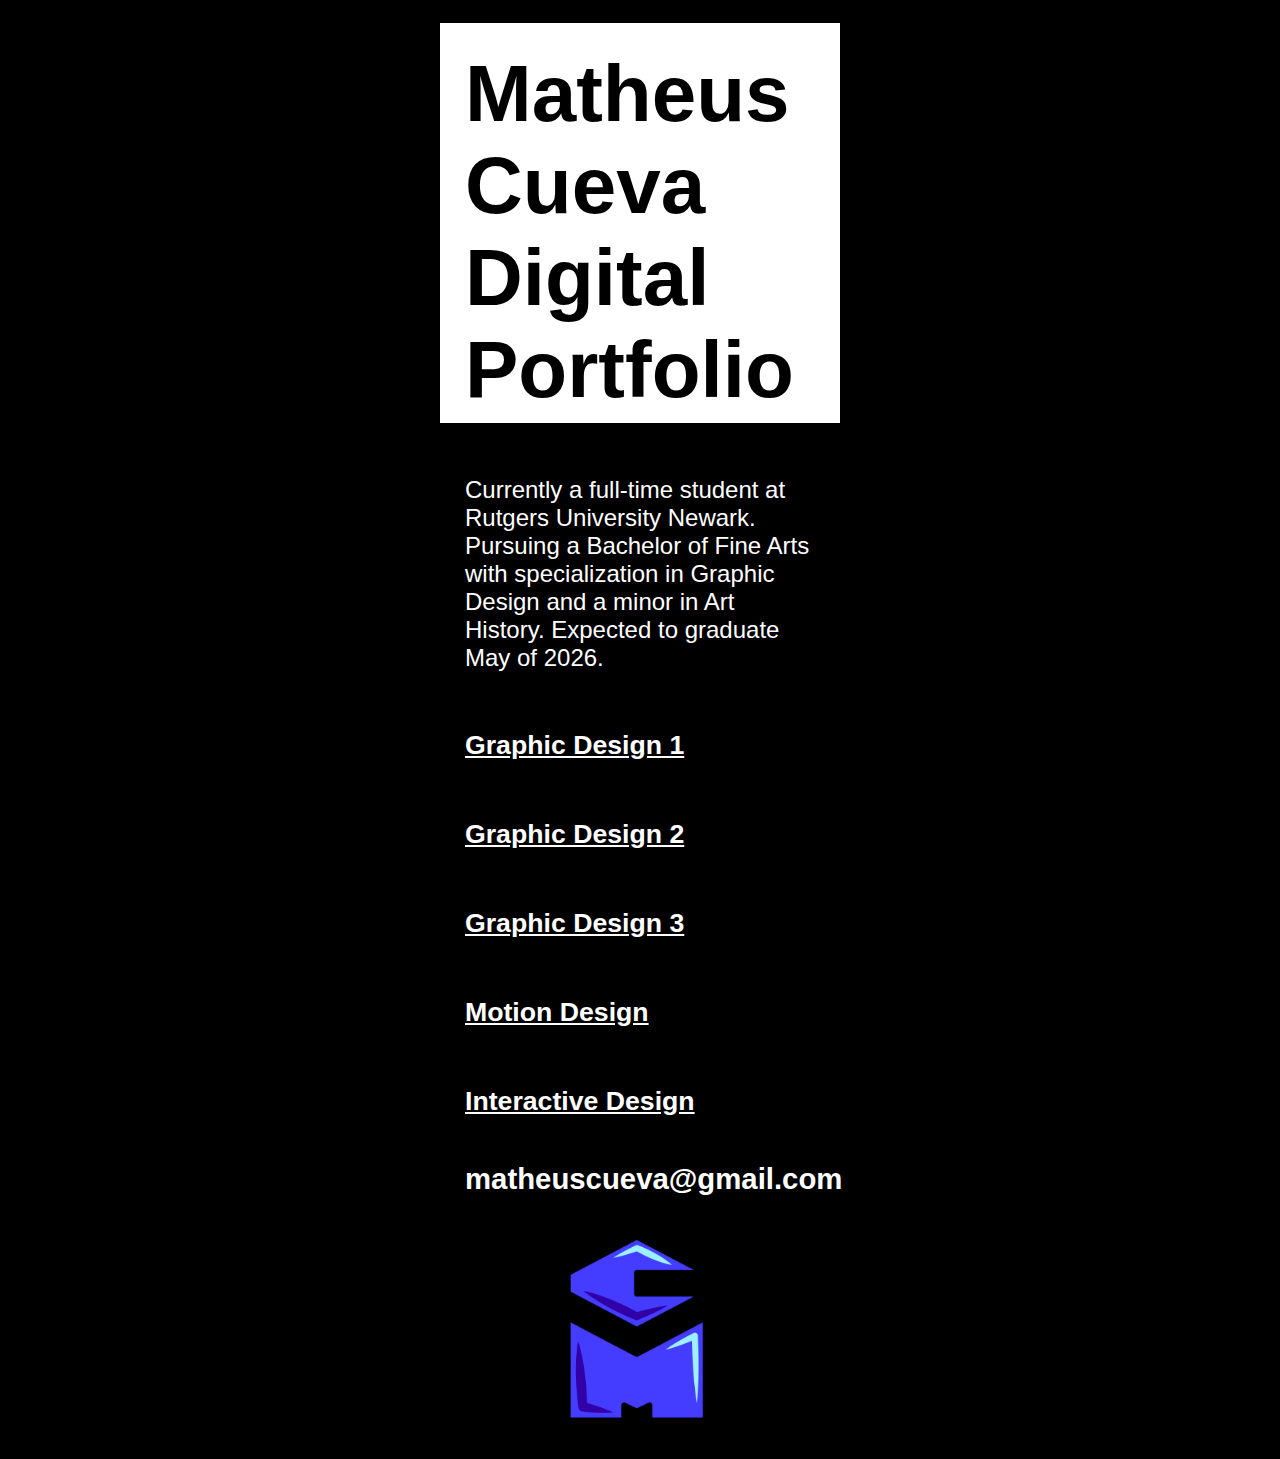
<file: index.html>
<!DOCTYPE html>
<html>
<head>
	<meta charset="utf-8">
	<meta name="viewport" content="width=device-width, initial-scale=1">
	<link rel="stylesheet" type="text/css" href="Portfolio.css">

<div id="grid">

	<div id="name">
	Matheus Cueva Digital Portfolio</div>

	<div id="bio">
	Currently a full-time student at Rutgers University Newark. Pursuing a Bachelor of Fine Arts with specialization in Graphic Design and a minor in Art History. Expected to graduate May of 2026. </div>

	<a href="GD1.html" id="GD1"> Graphic Design 1 </a>

	<a href="GD2.html" id="GD2"> Graphic Design 2 </a>

	<a href="GD3.html" id="GD3"> Graphic Design 3 </a>

	<a href="MD.html" id="MD"> Motion Design </a>

	<a href="Interactive.html" id="Interactive"> Interactive Design</a>

</div>

<div id="contact"> matheuscueva@gmail.com </div>

<a href="index.html"><img id="MC" src="images/MC Logo.png"></a>

</head>
<body>

</body>
</html>
</file>
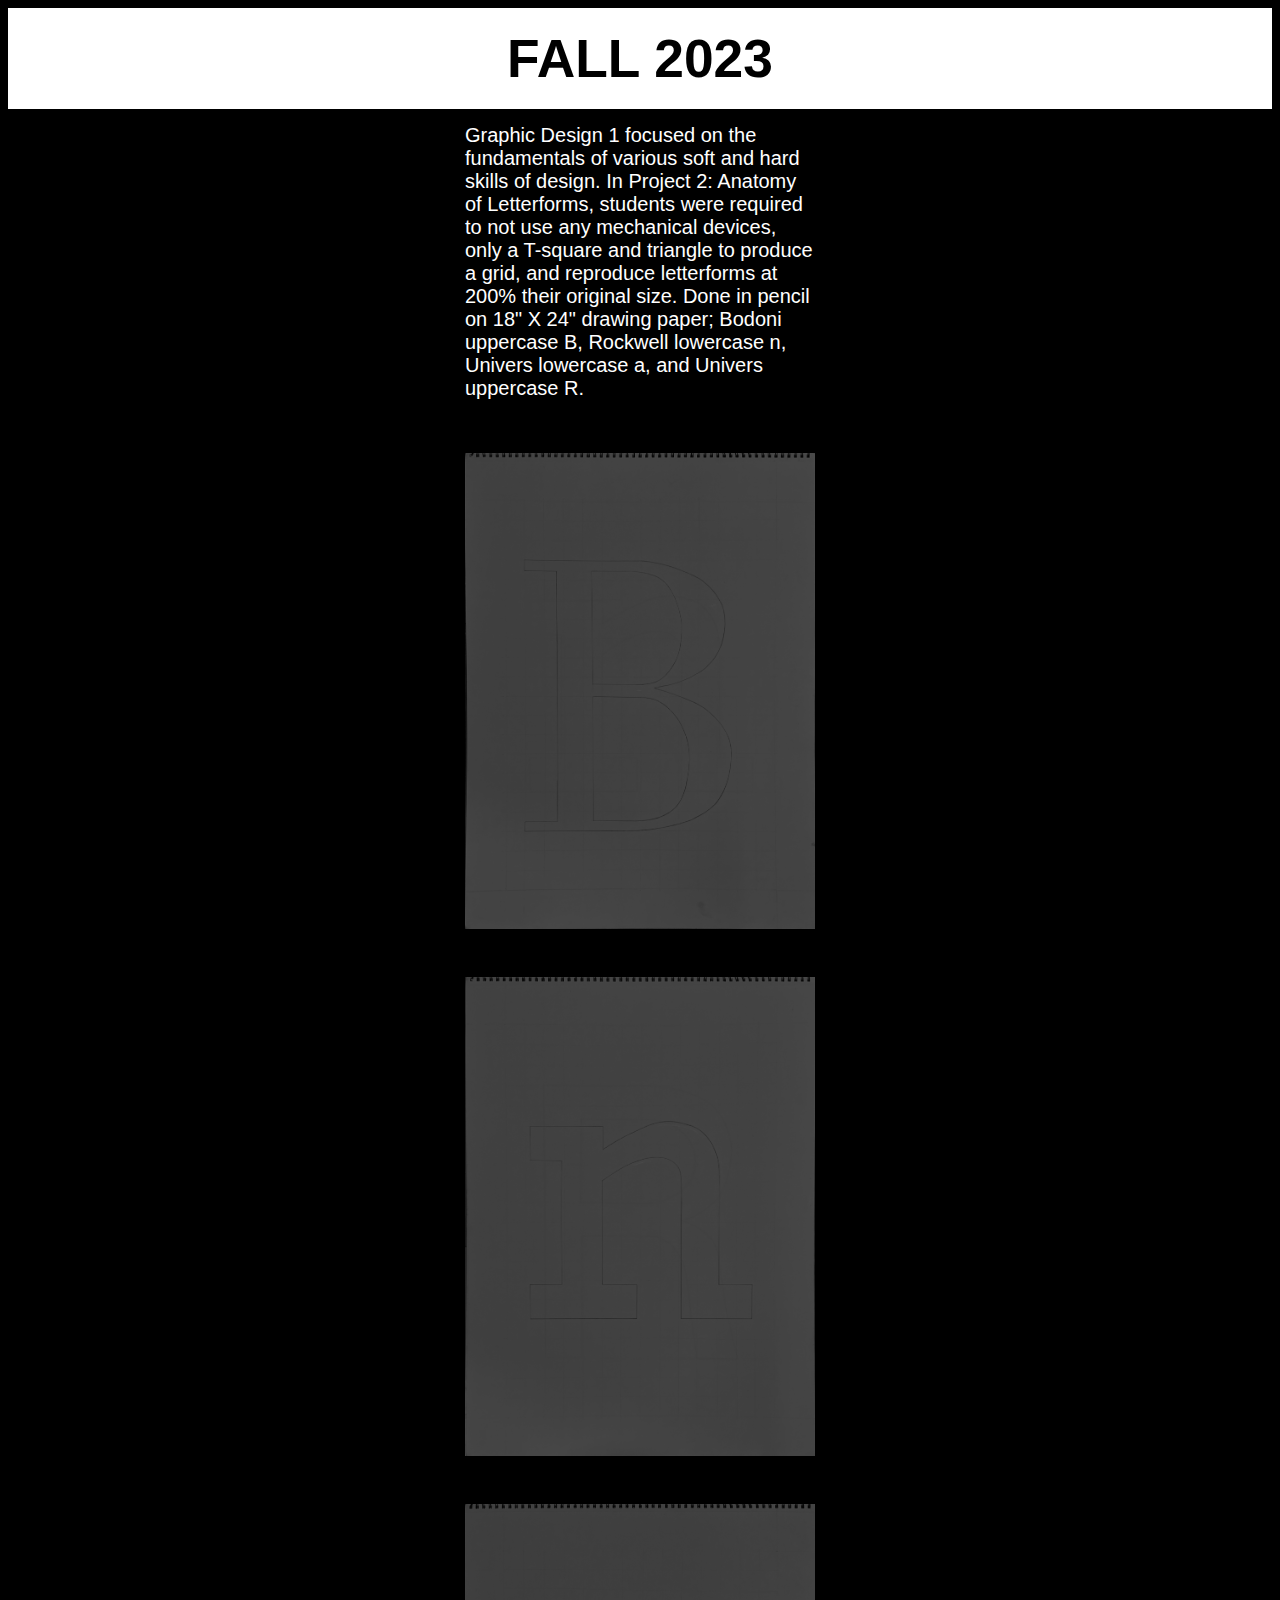
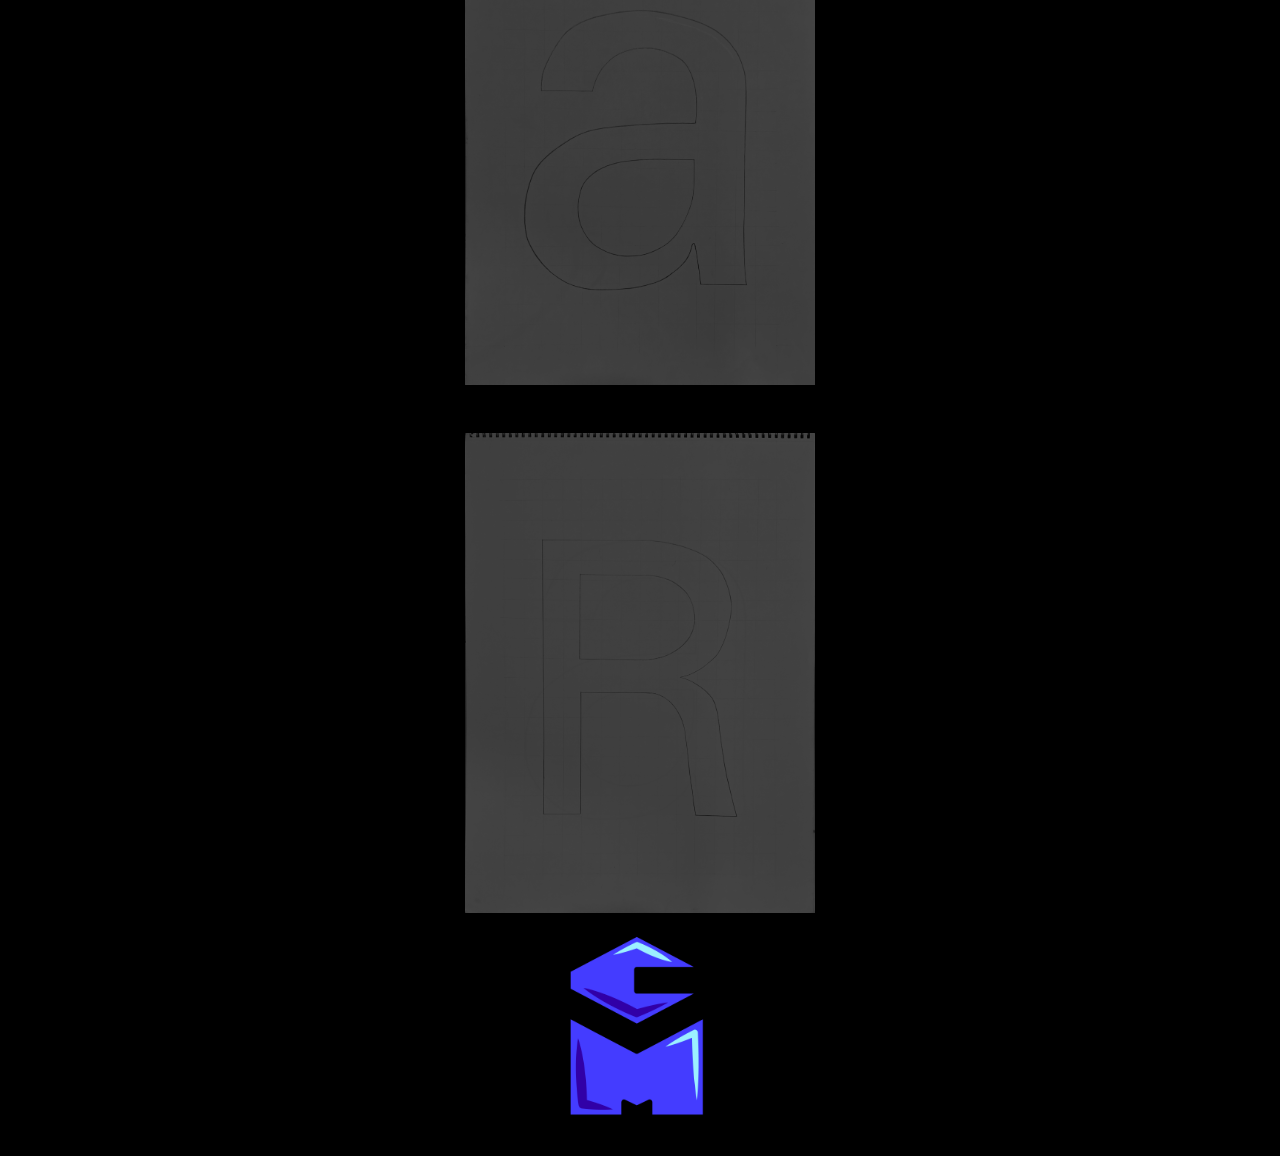
<file: GD1.html>
<!DOCTYPE html>
<html>
<head>
	<meta charset="utf-8">
	<meta name="viewport" content="width=device-width, initial-scale=1">
	<title> Graphic Design 1 </title>
	<link rel="stylesheet" type="text/css" href="GD1.css">
<p id="Header">
	FALL 2023
</p>
<div id="grid">
	<p id="bio"> Graphic Design 1 focused on the fundamentals of various soft and hard skills of design. In Project 2: Anatomy of Letterforms, students were required to not use any mechanical devices, only a T-square and triangle to produce a grid, and reproduce letterforms at 200% their original size. Done in pencil on 18" X 24" drawing paper; Bodoni uppercase B, Rockwell lowercase n, Univers lowercase a, and Univers uppercase R.</p>

	<img src="images/BodoniB.JPG" id="B">
	<img src="images/Rockwelln.JPG" id="n">
	<img src="images/Universa.JPG" id="a">
	<img src="images/UniverseR.JPG" id="R">

</div>

<a href="index.html"><img id="MC" src="images/MC Logo.png"></a>

</head>
<body>

</body>
</html>
</file>
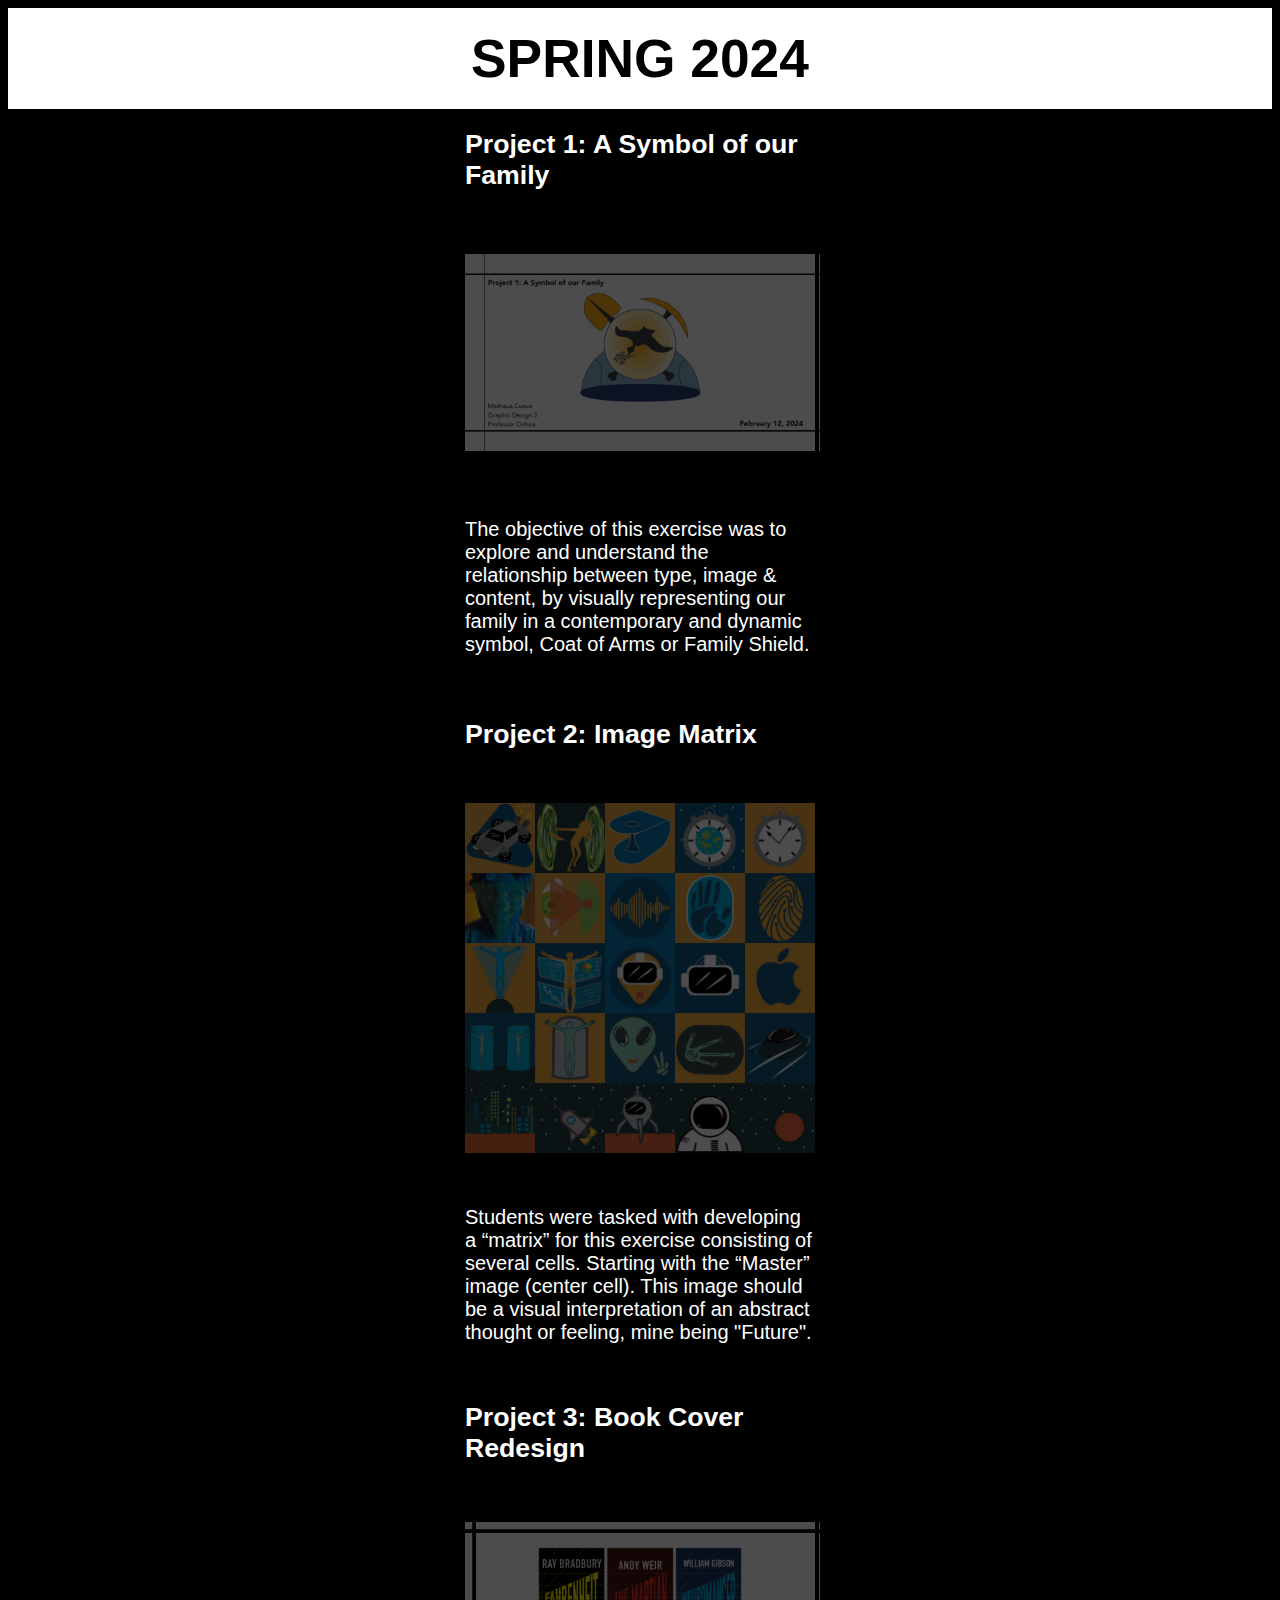
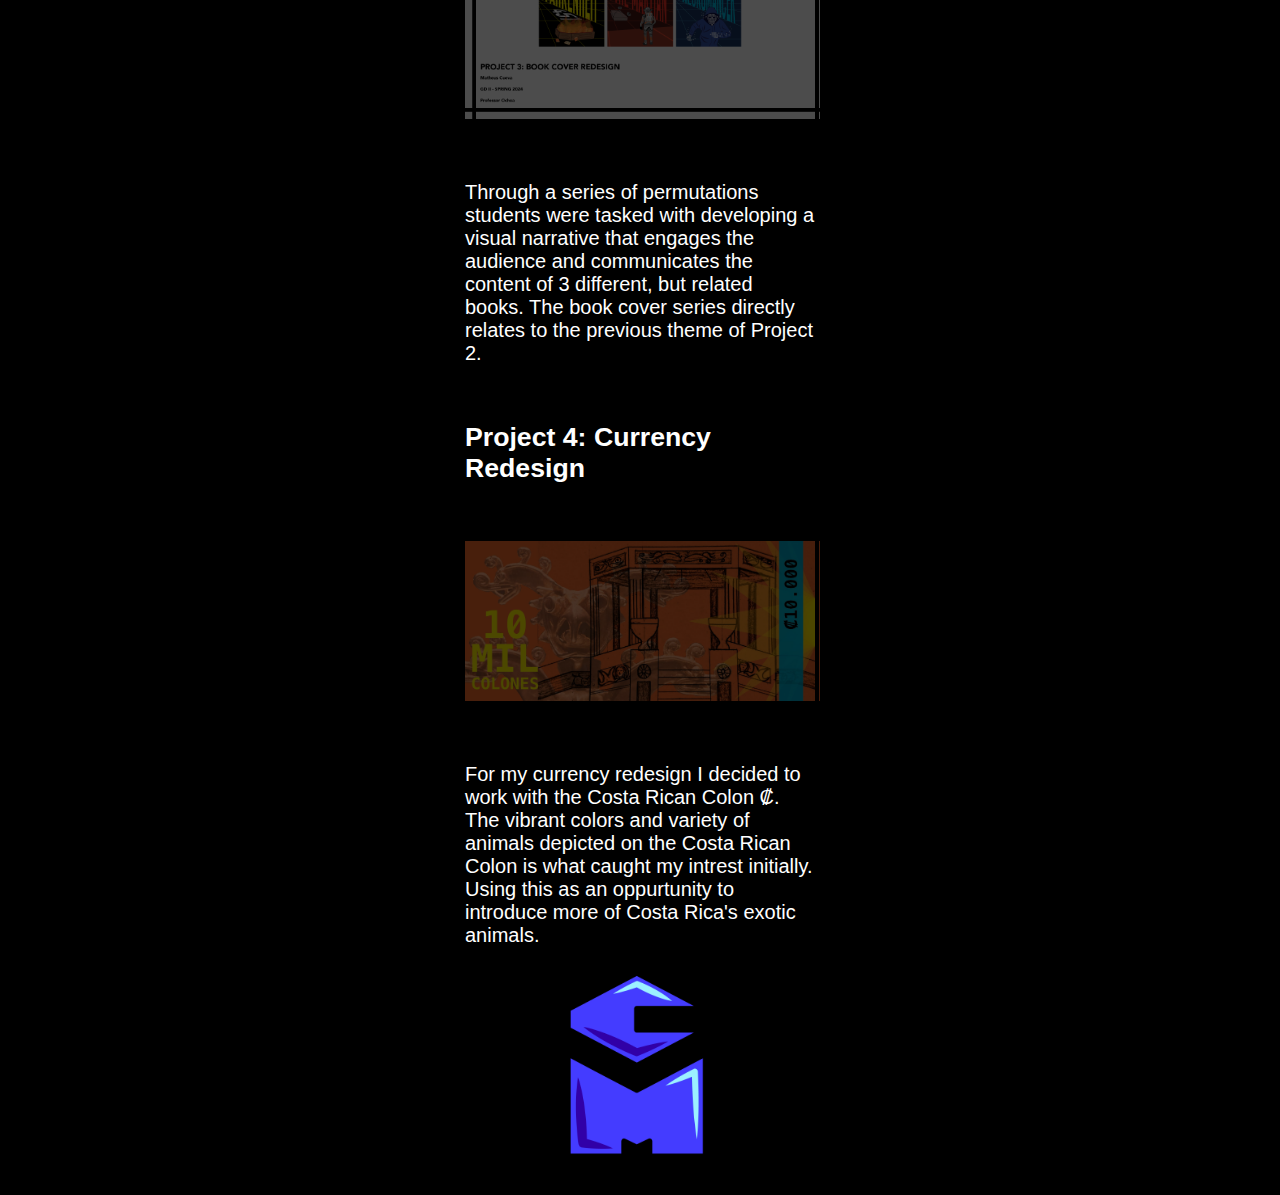
<file: GD2.html>
<!DOCTYPE html>
<html>
<head>
	<meta charset="utf-8">
	<meta name="viewport" content="width=device-width, initial-scale=1">
	<title></title>
<link rel="stylesheet" type="text/css" href="GD2.css">

<p id="Header"> SPRING 2024</p>
<div id="grid">
	<p id="bio"> Project 1: A Symbol of our Family </p>
	<div class="scroll-container">
		<img src="images/FC 1.jpg" id="FC1">
		<img src="images/FC 2.jpg" id="FC2">
		<img src="images/FC 3.jpg" id="FC3">
		<img src="images/FC 4.jpg" id="FC4">
		<img src="images/FC 5.jpg" id="FC5">
		<img src="images/FC 6.jpg" id="FC6">
		<img src="images/FC 7.jpg" id="FC7">	
		<img src="images/FC 8.jpg" id="FC8">
		<img src="images/FC 9.jpg" id="FC9">
	</div>
	<p id="bio2">The objective of this exercise was to explore and understand the relationship between type, image & content, by visually representing our family in a contemporary and dynamic symbol, Coat of Arms or Family Shield. </p>
	
	<p id="Pro2">Project 2: Image Matrix</p>
	<img src="images/Image Matrix.jpg" id="IM">
	<p id="IM2"> Students were tasked with developing a “matrix” for this exercise consisting of several cells. Starting with the “Master” image (center cell). This image should be a visual interpretation of an abstract thought or feeling, mine being "Future".</p>
	<p id="BookCover1"> Project 3: Book Cover Redesign </p>
	<div class="scroll-container">
		<img src="images/BC1.jpg" id="BC1">
		<img src="images/BC2.jpg" id="BC2">
		<img src="images/BC3.jpg" id="BC3">
		<img src="images/BC4.jpg" id="BC4">
		<img src="images/BC5.jpg" id="BC5">
		<img src="images/BC6.jpg" id="BC6">
		<img src="images/BC7.jpg" id="BC7">
		<img src="images/BC8.jpg" id="BC8">
		<img src="images/BC9.jpg" id="BC9">
		<img src="images/BC10.jpg" id="BC10">
		<img src="images/BC11.jpg" id="BC11">
		<img src="images/BC12.jpg" id="BC12">
		<img src="images/BC13.jpg" id="BC13">
		<img src="images/BC14.jpg" id="BC14">
		<img src="images/BC15.jpg" id="BC15">
	</div>
	<p id="BookCover2"> Through a series of permutations students were tasked with developing a visual narrative that engages the audience and communicates the content of 3 different, but related books. The book cover series directly relates to the previous theme of Project 2.</p>
	<p id="Pro4"> Project 4: Currency Redesign </p>
	<div class="scroll-container">
		<img src="images/10MIL-front.jpg" id="Currency10F">
		<img src="images/10MIL-back.jpg" id="Currency10B">
		<img src="images/20MIL-front.jpg" id="Currency20F">
		<img src="images/20MIL-back.jpg" id="Currency20B">
		<img src="images/50MIL-front.jpg" id="Currency50F">
		<img src="images/50MIL-back.jpg" id="Currency50B">
	</div>
	<p id="CRC">  For my currency redesign I decided to work with the Costa Rican Colon ₡. The vibrant colors and variety of animals depicted on the Costa Rican Colon is what caught my intrest initially. Using this as an oppurtunity to introduce more of Costa Rica's exotic animals.</p>

</div>
	
<a href="index.html"><img id="MC" src="images/MC Logo.png"></a>

</head>
<body>

</body>
</html>
</file>
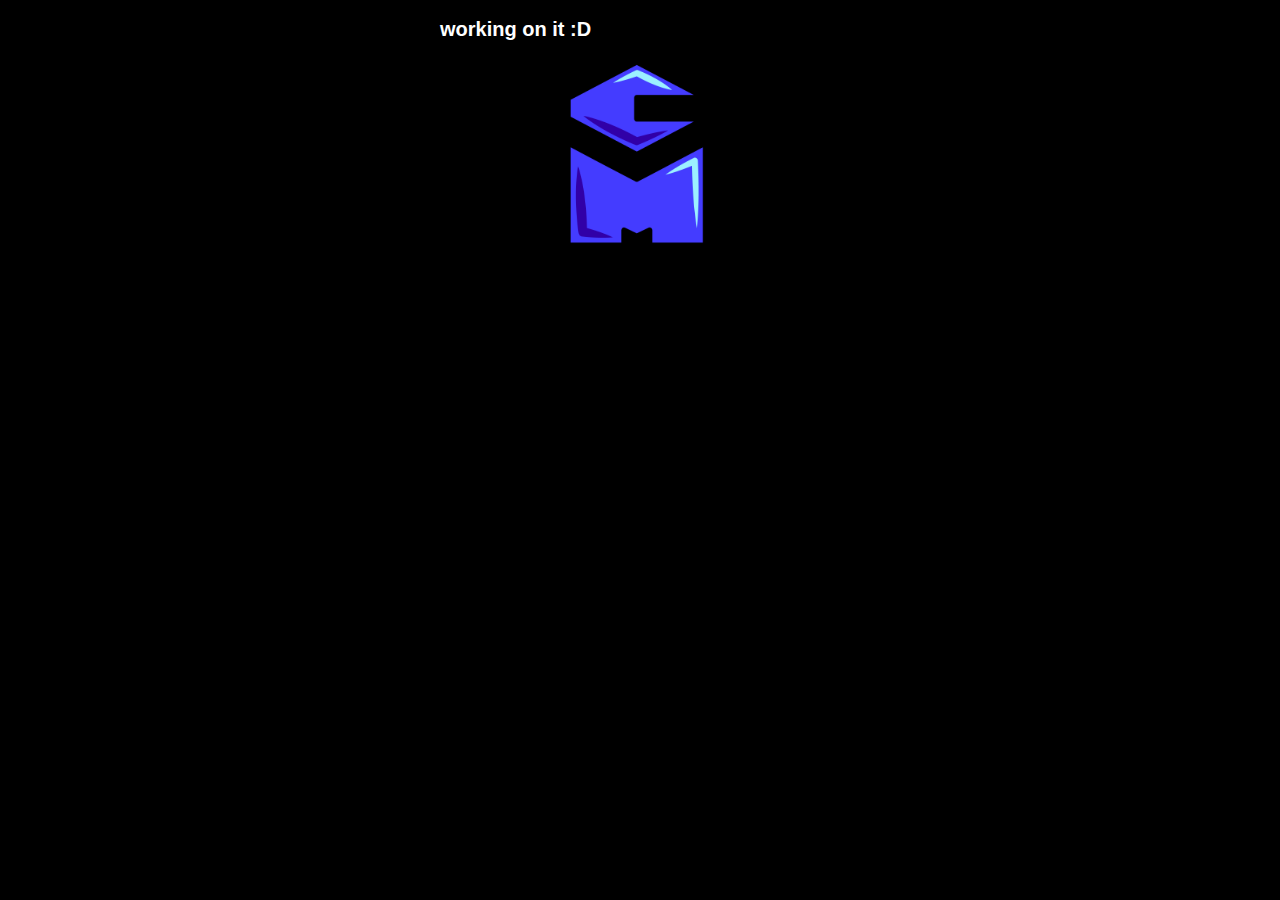
<file: Interactive.html>
<!DOCTYPE html>
<html>
<head>
	<meta charset="utf-8">
	<meta name="viewport" content="width=device-width, initial-scale=1">
	<title></title>
<link rel="stylesheet" type="text/css" href="Interactive.css">
</head>
<body>
<p id="bio"> working on it :D</p>

<a href="index.html"><img id="MC" src="images/MC Logo.png"></a>
	
</body>
</html>
</file>
<file: Portfolio.css>
body{
	background: black;
}

#grid{
	padding: 10px;
	display: grid;
	gap: 3rem;
	grid-template-columns: 1fr;
}

#name{
	color: black;
	background: white;
	width: 350px;
	height: 350px;
	padding: 25px;
	text-align: left;
	font-family: sans-serif;
	font-size: 60pt;
	font-weight: bold;
	margin: auto;
	margin-top: 5px;
}

#bio{
	text-align: left;
	font-family: sans-serif;
	color: white;
	font-size: 18pt;
	padding: 5px;
	width: 350px;
	margin: auto;
}

#contact{
	text-align: left;
	font-family: sans-serif;
	color: white;
	font-size: 22pt;
	font-weight: bold;
	padding: 30px;
	margin: auto;
	width: 350px;
}

#GD1{
	text-align: left;
	font-family: sans-serif;
	color: white;
	font-size: 20pt;
	padding: 5px;
	font-weight: bold;
	width: 350px;
	margin: auto;
}

#GD2{
	text-align: left;
	font-family: sans-serif;
	color: white;
	font-size: 20pt;
	padding: 5px;
	font-weight: bold;
	width: 350px;
	margin: auto;
}

#GD3{
	text-align: left;
	font-family: sans-serif;
	color: white;
	font-size: 20pt;
	padding: 5px;
	font-weight: bold;
	width: 350px;
	margin: auto;
}

#MD{
	text-align: left;
	font-family: sans-serif;
	color: white;
	font-size: 20pt;
	padding: 5px;
	font-weight: bold;
	width: 350px;
	margin: auto;
}

#Interactive{
	text-align: left;
	font-family: sans-serif;
	color: white;
	font-size: 20pt;
	padding: 5px;
	font-weight: bold;
	width: 350px;
	margin: auto;
}

#MC{
	width: 350px;
	height: 225px;
	display: block;
	margin-left: auto;
	margin-right: auto;
}
</file>
<file: GD1.css>
body{
	background: black;
}
#Header{
	text-align: center;
	font-family: sans-serif;
	color: black;
	background: white;
	font-size: 40pt;
	font-weight: bold;
	padding: 20px;
	margin: auto;
}

#grid{
	padding: 10px;
	display: grid;
	gap: 3rem;
	grid-template-columns: 1fr;
}

#bio{
	text-align: left;
	font-family: sans-serif;
	color: white;
	font-size: 15pt;
	padding: 5px;
	width: 350px;
	margin: auto;
}

#B{
	width: 350px;
	margin: auto;
	opacity: 0.3;
}
#B:hover{
	opacity: 1.0;
}

#n{
	width: 350px;
	margin: auto;
	opacity: 0.3;
}
#n:hover{
	opacity: 1.0;
}

#a{
	width: 350px;
	margin: auto;
	opacity: 0.3;
}
#a:hover{
	opacity: 1.0;
}
#R{
	width: 350px;
	margin: auto;
	opacity: 0.3;
}
#R:hover{
	opacity: 1.0;
}
#MC{
	width: 350px;
	height: 225px;
	display: block;
	margin-left: auto;
	margin-right: auto;
}
</file>
<file: GD2.css>
body{
	background: black;
}

#Header{
	text-align: center;
	font-family: sans-serif;
	color: black;
	background: white;
	font-size: 40pt;
	font-weight: bold;
	padding: 20px;
	margin: auto;
}

#grid{
	padding: 10px;
	display: grid;
	gap: 3rem;
	grid-template-columns: 1fr;
}

#bio{
	text-align: left;
	font-family: sans-serif;
	color: white;
	font-size: 20pt;
	font-weight: bold;
	padding: 10px;
	width: 350px;
	margin-top: 0px;
	margin: auto;
}

#bio2{
	text-align: left;
	font-family: sans-serif;
	color: white;
	font-size: 15pt;
	padding: 10px;
	width: 350px;
	margin-top: 0px;
	margin: auto;
}

.scroll-container{
	cursor: e-resize;
	overflow: auto;
	white-space: nowrap;
	padding: 5px;
	width: 350px;
	background-color:black;
	opacity: 0.3;
	margin: auto;
}
.scroll-container:hover{
	opacity: 1.0;
}

#FC1{
	width: 350px;
}
#FC2{
	width: 350px;
}
#FC3{
	width: 350px;
}
#FC4{
	width: 350px;
}
#FC5{
	width: 350px;
}
#FC6{
	width: 350px;
}
#FC7{
	width: 350px;
}
#FC8{
	width: 350px;
}
#FC9{
	width: 350px;
}

#Pro2{
	text-align:left;
	font-family: sans-serif;
	color: white;
	font-size: 20pt;
	font-weight: bold;
	padding: 5px;
	width: 350px;
	margin-top: 0px;
	margin: auto;
}

#IM{
	width: 350px;
	opacity: 0.3;
	margin: auto;
}
#IM:hover{
	opacity: 1.0;
}

#IM2{
	text-align: left;
	font-family: sans-serif;
	color: white;
	font-size: 15pt;
	padding: 5px;
	width: 350px;
	margin-top: 0px;
	margin: auto;
}

#BookCover1{
	text-align: left;
	font-family: sans-serif;
	color: white;
	font-size: 20pt;
	font-weight: bold;
	padding: 5px;
	width: 350px;
	margin-top: 0px;
	margin: auto;
}

#BC1{
	width: 350px;
}
#BC2{
	width: 350px;
}
#BC3{
	width: 350px;
}
#BC4{
	width: 350px;
}
#BC5{
	width: 350px;
}
#BC6{
	width: 350px;
}
#BC7{
	width: 350px;
}
#BC8{
	width: 350px;
}
#BC9{
	width: 350px;
}
#BC10{
	width: 350px;
}
#BC11{
	width: 350px;
}
#BC12{
	width: 350px;
}
#BC13{
	width: 350px;
}
#BC14{
	width: 350px;
}
#BC15{
	width: 350px;
}

#BookCover2{
	text-align: left;
	font-family: sans-serif;
	color: white;
	font-size: 15pt;
	padding: 5px;
	width: 350px;
	margin-top: 0px;
	margin: auto;
}

#Pro4{
	text-align: left;
	font-family: sans-serif;
	color: white;
	font-size: 20pt;
	font-weight: bold;
	padding: 4px;
	width: 350px;
	margin-top: 0px;
	margin: auto;
}

#Currency10F{
	width: 350px;
}
#Currency10B{
	width: 350px;
}
#Currency20F{
	width: 350px;
}
#Currency20B{
	width: 350px;
}
#Currency50F{
	width: 350px;
}
#Currency50B{
	width: 350px;
}

#CRC{
	text-align: left;
	font-family: sans-serif;
	color: white;
	font-size: 15pt;
	padding: 5px;
	width: 350px;
	margin-top: 0px;
	margin: auto;
}
#MC{
	width: 350px;
	height: 225px;
	display: block;
	margin-left: auto;
	margin-right: auto;
}
</file>
<file: Interactive.css>
body{
	background:black;
}

#bio{
	font-family: sans-serif;
	color: white;
	font-size: 15pt;
	font-weight: bold;
	padding: 10px;
	width: 400px;
	margin: auto;
}


#MC{
	width: 350px;
	height: 225px;
	display: block;
	margin-left: auto;
	margin-right: auto;
}
</file>
